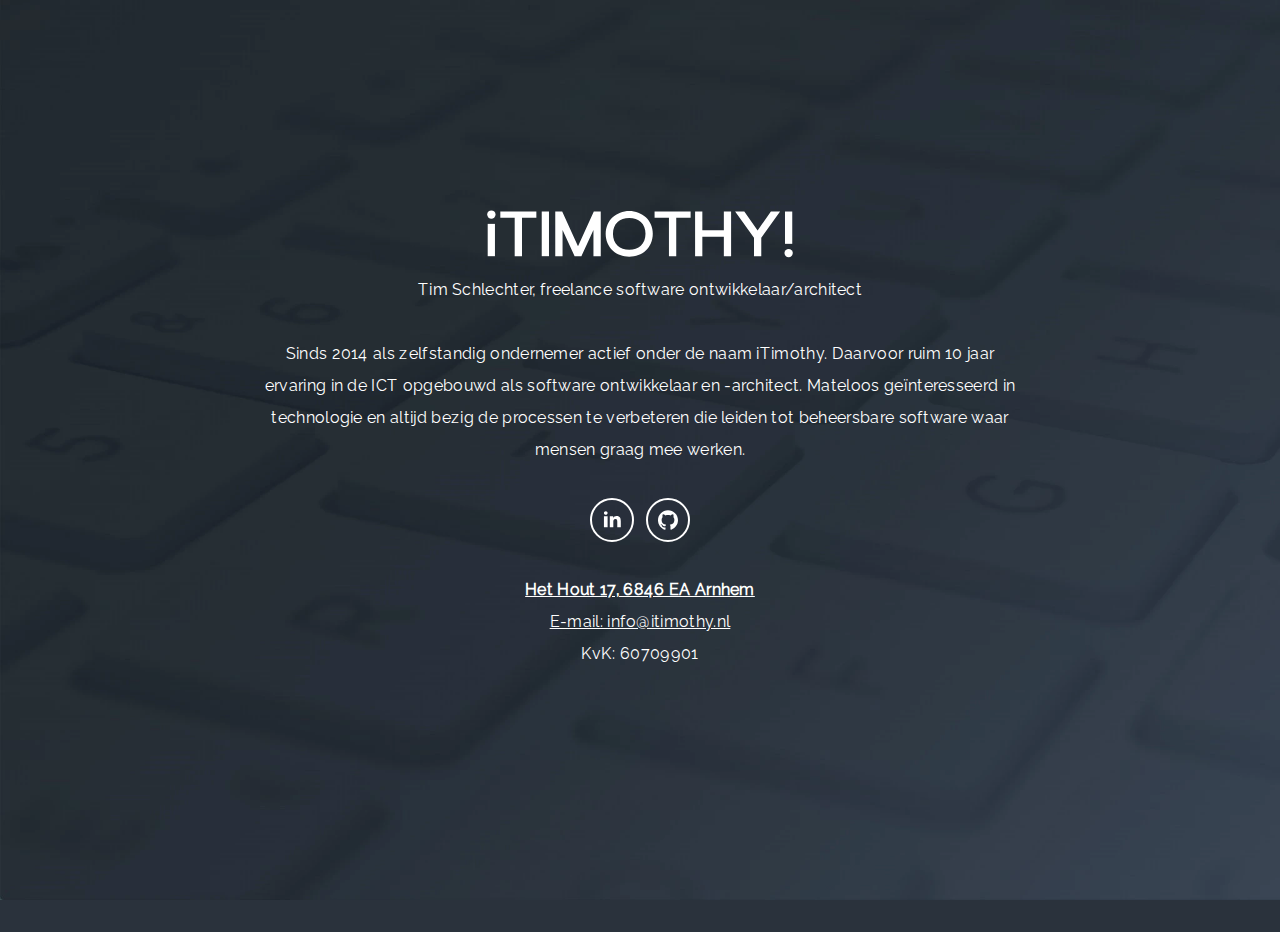
<file: index.html>
<!DOCTYPE html>
<html lang="nl">

<head>
  <title>iTIMOTHY! - Tim Schlechter, freelance software ontwikkelaar/architect</title>
  <meta charset="utf-8" />
  <meta name="viewport" content="width=device-width, initial-scale=1.0" />
  <meta name="description" content="Sinds 2014 als zelfstandig ondernemer actief onder de naam iTimothy. Daarvoor ruim 10 jaar ervaring in de ICT opgebouwd als software ontwikkelaar en -architect. Mateloos geïnteresseerd in technologie en altijd bezig de processen te verbeteren die leiden tot beheersbare software waar mensen graag mee werken." />
  <meta name="keywords" content="software, software development, developer, software ontwikkelaar, software architect, microsoft, .net, dotnet, c#, java, javascript, typescript, angularjs, angular, vue, vue.js, react, nuxt, rest, restful api, api development, frontend development, backend development, fullstack development, web development, cloud, azure, aws, devops, node.js, databases, sql, nosql, mongodb, dynamodb, graphql, microservices, frameworks, programming, coding, software engineering, agile development, scrum, ci/cd, testing, swc, jest, open source" />
  <meta name="author" content="Tim Schlechter" />
  <link rel="apple-touch-icon" sizes="180x180" href="/assets/favicon/apple-touch-icon.png" />
  <link rel="icon" type="image/png" sizes="32x32" href="/assets/favicon/favicon-32x32.png" />
  <link rel="icon" type="image/png" sizes="16x16" href="/assets/favicon/favicon-16x16.png" />
  <link rel="manifest" href="/assets/favicon/site.webmanifest" />
  <link rel="mask-icon" href="/assets/favicon/safari-pinned-tab.svg" color="#5bbad5" />
  <link rel="shortcut icon" href="[data-uri]" type="image/png">

  <meta name="apple-mobile-web-app-title" content="iTIMOTHY!" />
  <meta name="application-name" content="iTIMOTHY!" />
  <meta name="msapplication-TileColor" content="#da532c" />
  <meta name="msapplication-config" content="/assets/favicon/browserconfig.xml" />
  <meta name="theme-color" content="#ffffff" />
  <link href="https://itimothy.nl/" rel="canonical"/>
  <style>
    * {
      border: 0;
      font-size: 100%;
      margin: 0;
      padding: 0;
      vertical-align: baseline;
      font-style: normal;
    }

    html,
    body {
      height: 100%;
      display: flex;
      justify-content: center;
      align-items: center;
      overflow: hidden;
    }

    body {
      background-color: #2a323c;
      background-image: url("[data-uri]");
      background-size: cover;
      background-repeat: no-repeat;
      color: #fff;
      font-family: "Raleway", sans-serif;
      font-size: 12pt;
      text-align: center;
      line-height: 2em;
      padding: 1em;
      letter-spacing: 0.02em;
      width: 100%;
      height: 100%;
    }

    h1 {
      color: transparent;
      background-image: url("[data-uri]");
      background-size: cover;
      background-repeat: no-repeat;
      width: 330px;
      height: 60px;
      display: inline-block;
      text-indent: -9999px;
      margin-bottom: 1em;
    }

    a {
      color: #fff;
      text-decoration: underline;
    }

    a:hover {
      text-decoration: none;
    }

    p,
    ul {
      margin-bottom: 2em;
      max-width: 768px;
    }

    ul.horizontal li {
      display: inline-block;
    }

    *[class^="btn"] {
      background-size: 14px 14px;
      background-position: center;
      background-repeat: no-repeat;
      display: inline-block;
      text-indent: -9999px;
      width: 32px;
      height: 32px;

      border-radius: 100%;
      height: 1.5em;
      padding: 0.5em;
      margin: 0 0.25em;
      width: 1.5em;
      border: 2px solid #fff;
    }

    .btn-linkedin {
      background-size: 22px;
      background-image: url("data:image/svg+xml,%3C%3Fxml version='1.0'%3F%3E%3Csvg fill='%23FFFFFF' xmlns='http://www.w3.org/2000/svg' viewBox='0 0 30 30' width='30px' height='30px'%3E%3Cpath d='M9,25H4V10h5V25z M6.501,8C5.118,8,4,6.879,4,5.499S5.12,3,6.501,3C7.879,3,9,4.121,9,5.499C9,6.879,7.879,8,6.501,8z M27,25h-4.807v-7.3c0-1.741-0.033-3.98-2.499-3.98c-2.503,0-2.888,1.896-2.888,3.854V25H12V9.989h4.614v2.051h0.065 c0.642-1.18,2.211-2.424,4.551-2.424c4.87,0,5.77,3.109,5.77,7.151C27,16.767,27,25,27,25z'/%3E%3C/svg%3E");
    }

    .btn-github {
      background-size: 20px;
      background-image: url("[data-uri]");
    }

    *[class^="btn"]:hover {
      background-color: #000;
      -webkit-filter: invert(100%);
      filter: invert();
      border-color: #000;
    }

    ul.contact {
      list-style: none;
    }

    address {
      font-weight: bold;
    }

    @font-face {
      font-family: "Raleway";
      font-style: normal;
      font-weight: 400;
      font-display: swap;
      src: url('[data-uri]') format('woff2');
      unicode-range: U+0000-00FF, U+0131, U+0152-0153, U+02BB-02BC, U+02C6,
        U+02DA, U+02DC, U+2000-206F, U+2074, U+20AC, U+2122, U+2191, U+2193,
        U+2212, U+2215, U+FEFF, U+FFFD;
    }

  </style>
</head>

<body>
  <div>
    <h1>iTIMOTHY!</h1>
    <p>Tim Schlechter, freelance software ontwikkelaar/architect</p>
    <p>Sinds 2014 als zelfstandig ondernemer actief onder de naam iTimothy. Daarvoor ruim 10 jaar ervaring in de ICT opgebouwd als software ontwikkelaar en -architect. Mateloos geïnteresseerd in technologie en altijd bezig de processen te verbeteren die leiden tot beheersbare software waar mensen graag mee werken.</p>
    <p>
      <ul class="horizontal">
        <li><a class="btn-linkedin" title="LinkedIn: Tim Schlechter" href="http://nl.linkedin.com/in/timschlechter" target=”_blank” rel=”noreferrer noopener“>LinkedIn</a></li>
        <li><a class="btn-github" title="GitHub: @timschlechter" href="https://github.com/timschlechter" target=”_blank” rel=”noreferrer noopener“>GitHub</a></li>
      </ul>
      <ul class="contact">
        <li><address><a title="Toon adres in Google Maps" href="https://www.google.com/maps/place/Het+Hout+17,+6846+EA+Arnhem" target=”_blank” rel=”noreferrer noopener“>Het Hout 17, 6846 EA Arnhem</a></address></li>
        <li><a href="mailto:info@itimothy.nl" title="E-mail info@itimothy.nl" target=”_blank” rel=”noreferrer noopener“>E-mail: info@itimothy.nl</a></li>
        <li>KvK: 60709901</li>
      </ul>
    </p>
  </div>
  <script type="application/ld+json">
    {
      "@context": "http://schema.org",
      "@type": "LocalBusiness",
      "@id": "https://itimothy.nl",
      "name": "iTIMOTHY!",
      "description": "Freelance software engineer/architect",
      "address": {
        "@type": "PostalAddress",
        "streetAddress": "Het Hout 17",
        "postalCode": "6846 EA",
        "addressLocality": "Arnhem",
        "addressCountry": "NL"
      },
      "email": "info@itimothy.nl",
      "url": "https://itimothy.nl",
      "logo": "https://itimothy.nl/assets/img/logo.svg",
      "image": "https://itimothy.nl/assets/img/website.png",
      "hasMap": "https://www.google.com/maps?cid=8281060348908719300",
      "geo": {
        "@type": "GeoCoordinates",
        "latitude": "51.958374",
        "longitude": "5.841663"
      },
      "sameAs": [
        "http://nl.linkedin.com/in/timschlechter",
        "http://github.com/timschlechter"
      ]
    }

  </script>
</body>

</html>
</file>
